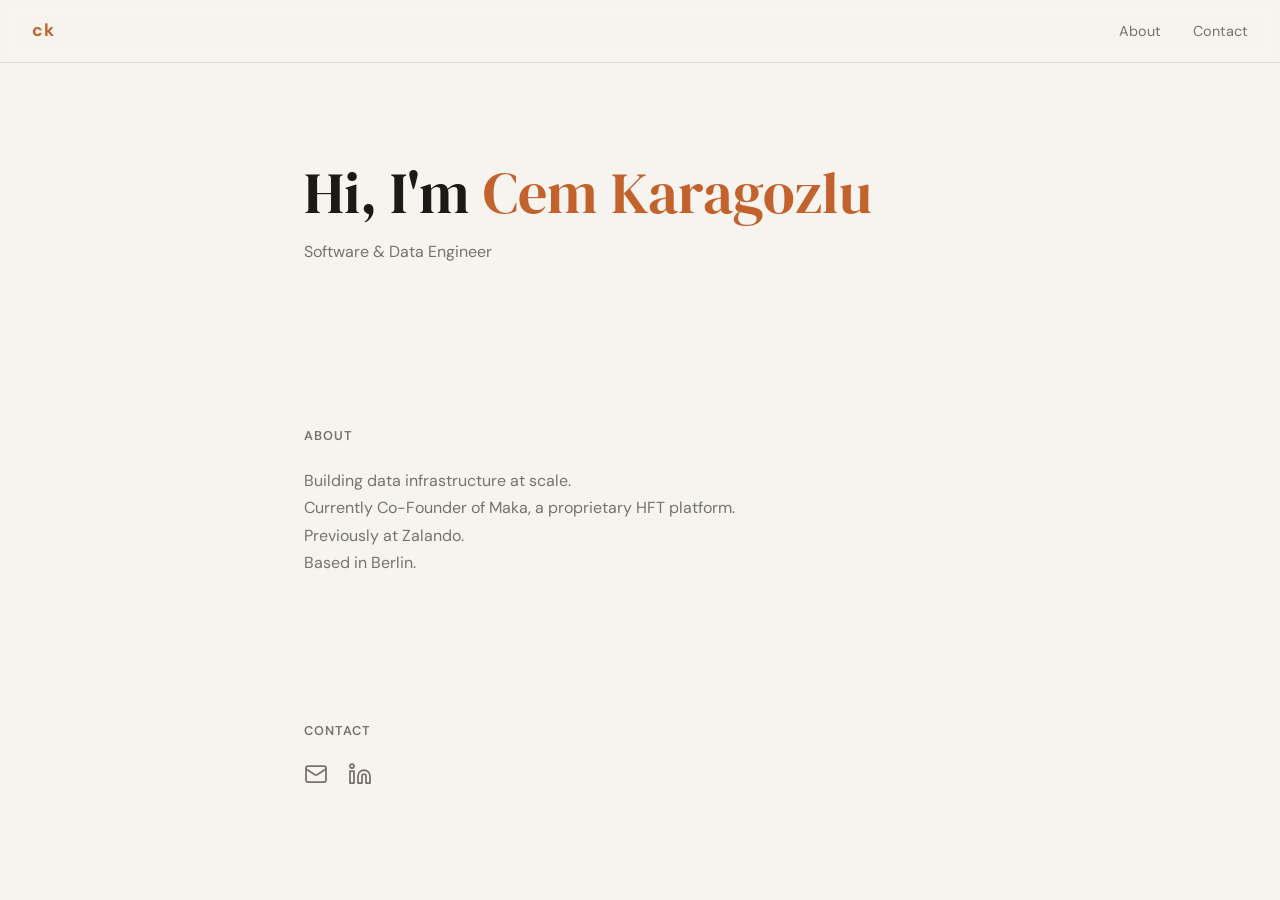
<file: docs/index.html>
<!DOCTYPE html>
<html lang="en">
<head>
  <meta charset="UTF-8" />
  <meta name="viewport" content="width=device-width, initial-scale=1.0" />
  <title>Cem Karagozlu</title>
  <link rel="preconnect" href="https://fonts.googleapis.com" />
  <link rel="preconnect" href="https://fonts.gstatic.com" crossorigin />
  <link rel="stylesheet" href="./style.css" />
</head>
<body>
  <nav id="navbar">
    <span class="nav-logo">ck</span>
    <ul>
      <li><a href="#about">About</a></li>
      <li><a href="#contact">Contact</a></li>
    </ul>
  </nav>

  <main>
    <section id="hero">
      <h1>Hi, I'm <span class="highlight">Cem Karagozlu</span></h1>
      <p class="tagline">Software & Data Engineer</p>
    </section>

    <section id="about">
      <h2>About</h2>
      <p>Building data infrastructure at scale.</p>
      <p>Currently Co-Founder of Maka, a proprietary HFT platform.</p>
      <p>Previously at Zalando.</p>
      <p>Based in Berlin.</p>
    </section>

    <section id="contact">
      <h2>Contact</h2>
      <div class="icons">
        <a href="mailto:karagozluc@gmail.com" aria-label="Email">
          <svg xmlns="http://www.w3.org/2000/svg" viewBox="0 0 24 24" fill="none" stroke="currentColor" stroke-width="1.75" stroke-linecap="round" stroke-linejoin="round"><rect width="20" height="16" x="2" y="4" rx="2"/><path d="m22 7-8.97 5.7a1.94 1.94 0 0 1-2.06 0L2 7"/></svg>
        </a>
        <a href="https://linkedin.com/in/cemkaragozlu" target="_blank" rel="noopener" aria-label="LinkedIn">
          <svg xmlns="http://www.w3.org/2000/svg" viewBox="0 0 24 24" fill="none" stroke="currentColor" stroke-width="1.75" stroke-linecap="round" stroke-linejoin="round"><path d="M16 8a6 6 0 0 1 6 6v7h-4v-7a2 2 0 0 0-2-2 2 2 0 0 0-2 2v7h-4v-7a6 6 0 0 1 6-6z"/><rect width="4" height="12" x="2" y="9"/><circle cx="4" cy="4" r="2"/></svg>
        </a>
      </div>
    </section>
  </main>

  <script src="./script.js"></script>
</body>
</html>
</file>
<file: docs/style.css>
@import url("https://fonts.googleapis.com/css2?family=DM+Serif+Display&family=DM+Sans:wght@400;500&display=swap");

:root {
  --bg: #f7f4ef;
  --surface: #ffffff;
  --border: #e2dbd1;
  --text: #1c1917;
  --muted: #78716c;
  --accent: #c2622d;
  --font-sans: "DM Sans", system-ui, sans-serif;
  --font-serif: "DM Serif Display", Georgia, serif;
  --max-w: 720px;
}

* {
  box-sizing: border-box;
  margin: 0;
  padding: 0;
}

html {
  scroll-behavior: smooth;
}

body {
  background: var(--bg);
  color: var(--text);
  font-family: var(--font-sans);
  font-size: 1rem;
  line-height: 1.7;
}

/* Nav */
nav {
  position: fixed;
  top: 0;
  width: 100%;
  display: flex;
  align-items: center;
  justify-content: space-between;
  padding: 1rem 2rem;
  background: rgba(247, 244, 239, 0.88);
  backdrop-filter: blur(10px);
  border-bottom: 1px solid var(--border);
  z-index: 100;
  transition: background 0.3s;
}

.nav-logo {
  font-weight: 700;
  font-size: 1.1rem;
  color: var(--accent);
  letter-spacing: 0.05em;
}

nav ul {
  list-style: none;
  display: flex;
  gap: 2rem;
}

nav a {
  color: var(--muted);
  text-decoration: none;
  font-size: 0.9rem;
  transition: color 0.2s;
}

nav a:hover,
nav a.active {
  color: var(--text);
}

/* Main layout */
main {
  max-width: var(--max-w);
  margin: 0 auto;
  padding: 0 1.5rem;
}

section {
  padding: 6rem 0 3rem;
}

#hero {
  padding-top: 10rem;
  padding-bottom: 4rem;
}

h1 {
  font-family: var(--font-serif);
  font-size: clamp(2.4rem, 6vw, 3.6rem);
  font-weight: 400;
  line-height: 1.15;
  margin-bottom: 0.75rem;
}

h2 {
  font-size: 1.4rem;
  font-weight: 600;
  margin-bottom: 1.25rem;
  color: var(--muted);
  text-transform: uppercase;
  letter-spacing: 0.08em;
  font-size: 0.8rem;
}

h3 {
  font-family: var(--font-serif);
  font-size: 1.05rem;
  font-weight: 400;
  margin-bottom: 0.4rem;
}

p {
  color: var(--muted);
}

.tagline {
  font-size: 1rem;
  color: var(--muted);
}

.highlight {
  color: var(--accent);
}

/* Links */
.link {
  color: var(--accent);
  text-decoration: none;
}

.link:hover {
  text-decoration: underline;
}

/* Contact icons */
.icons {
  display: flex;
  gap: 1.25rem;
}

.icons a {
  color: var(--muted);
  transition: color 0.2s;
}

.icons a:hover {
  color: var(--accent);
}

.icons svg {
  width: 1.5rem;
  height: 1.5rem;
  display: block;
}

/* Footer */
footer {
  text-align: center;
  padding: 3rem 0 2rem;
  font-size: 0.8rem;
  color: var(--border);
}
</file>
